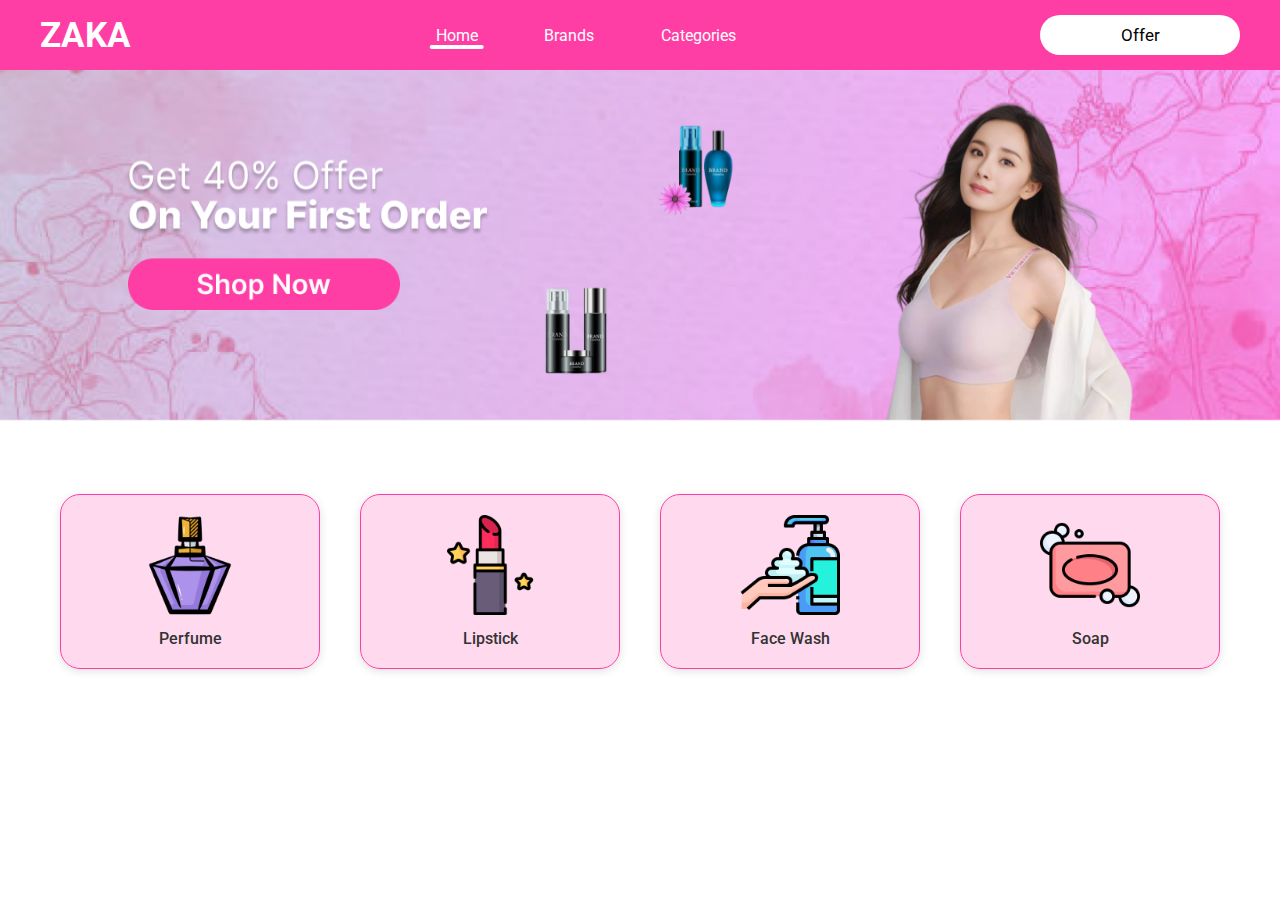
<file: xtar/header.html>
<!DOCTYPE html>
<html lang="en">
<head>
    <meta charset="UTF-8">
    <meta name="viewport" content="width=device-width, initial-scale=1.0">
    <title>Document</title>
    <link rel="stylesheet" href="css/style.css">

    <!-- from fontawesome cdn -->
    <link rel="stylesheet" href="https://cdnjs.cloudflare.com/ajax/libs/font-awesome/6.5.1/css/all.min.css" integrity="sha512-DTOQO9RWCH3ppGqcWaEA1BIZOC6xxalwEsw9c2QQeAIftl+Vegovlnee1c9QX4TctnWMn13TZye+giMm8e2LwA==" crossorigin="anonymous" referrerpolicy="no-referrer" />
    <link rel="stylesheet" href="style.css">

    <!-- Link Swiper's CSS -->
    <link rel="stylesheet" href="https://cdn.jsdelivr.net/npm/swiper@10/swiper-bundle.min.css" />

</head>
<body>
    
    <header>
        <nav>
            <h1><a href="">ZAKA</a></h1>
            <ul id="navBar">
                <li class="active"><a href="">Home</a></li>
                <li><a href="">Brands</a></li>
                <li><a href="">Categories</a></li>
                <li id="Dailyoffer"><a href="">Offer</a></li>
            </ul>
            <button id="offerBtn">Offer</button>
            <i id="menuBtn" class="fa-solid fa-bars"></i>
        </nav>
    </header>

    <main>
        
        <section id="section1">
            <div id="slider">
                
                <div class="swiper mySwiper1">
                    <div class="swiper-wrapper">
                        <div class="swiper-slide galleryImg"> <a href="https://youtube.com"><img src="img/benner/1.png" alt="zaka-benners"></a> </div>
                        <div class="swiper-slide galleryImg"> <a href="https://youtube.com"><img src="img/benner/2.png" alt="zaka-benners"></a> </div>
                    </div>
                </div>
            </div>
        </section>

        <section id="section2">
            <div id="innerSection2">
                <a href="">
                    <div class="catBox">
                        <img src="img/categories/perfume.png" alt="categories-icon">
                        <p>Perfume</p>
                    </div>
                </a>
                <a href="">
                    <div class="catBox">
                        <img src="img/categories/lipstick.png" alt="categories-icon">
                        <p>Lipstick</p>
                    </div>
                </a>
                <a href="">
                    <div class="catBox">
                        <img src="img/categories/facewash.png" alt="categories-icon">
                        <p>Face Wash</p>
                    </div>
                </a>
                <a href="">
                    <div class="catBox">
                        <img src="img/categories/soap.png" alt="categories-icon">
                        <p>Soap</p>
                    </div>
                </a>
            </div>
        </section>

    </main>


    <!-- swiper js cdn -->
    <script src="https://cdn.jsdelivr.net/npm/swiper@10/swiper-bundle.min.js"></script>
    <!-- custom js -->
    <script src="js/swiper.js"></script>
    <script src="js/script.js"></script>
</body>
</html>
</file>
<file: xtar/css/style.css>
@import url('https://fonts.googleapis.com/css2?family=Poppins:ital,wght@0,100;0,200;0,300;0,400;0,500;0,600;0,700;0,800;0,900;1,100;1,200;1,300;1,400;1,500;1,600;1,700;1,800;1,900&display=swap');

*{
    margin: 0;
    padding: 0;
    box-sizing: border-box;
    font-family: "Poppins", sans-serif;
}

header{
    width: 100%;
    height: 70px;
    background: #FF3EA5;
    padding: 10px;
}


header nav{
    max-width: 100%;
    width: 1200px;
    margin: auto;
    height: 100%;
    /* note */
    display: flex;
    justify-content: space-between;
    align-items: center;
    /* note */

}

header nav h1{
    font-size: 35px;
    cursor: pointer;
}

header nav h1 a{
    color: #fff;
    text-decoration: none;
}

header nav #offerBtn{
    width: 200px;
    height: 40px;
    border: none;
    border-radius: 50px;
    font-size: 17px;
    cursor: pointer;
    background: #fff;
    transition: all ease 0.2s;
}

header nav #offerBtn:active{
    transform: scale(0.98);
}


header nav ul{
    list-style: none;
    width: 300px;
    /* note */
    display: flex;
    justify-content: space-between;
    /* note */
}

header nav ul li{
    position: relative;
    
}

header nav ul li a{
    color: #fff;
    text-decoration: none;
}

header nav ul li:after{
    left: 50%;
    transform: translateX(-50%);
    bottom: -4px;
    border-radius: 10px;
    content: '';
    position: absolute;
    height: 4px;
    background: #fff;
    width: 0;
    transition: all ease 0.2s;
}

header nav ul li.active:after{
    width: 130%;
}

header nav ul li:hover:after{
    width: 130%;

}

#Dailyoffer{
    display: none;
}

#menuBtn{
    display: none;
}

/* swiper css */
.mySwiper1{
    padding: 20px;
}

#imageGallery #bestSerHeading{
    margin: 100px 0 50px;
}

.mySwiper1 img{
    height: 350px;
    object-fit: cover;
    width: 100%;
}
/* ends */

/* section 2 */
#innerSection2{
    width: 1200px;
    max-width: 100%;
    margin: 50px auto;
    display: grid;
    grid-template-columns: repeat(4, 1fr);
    grid-gap: 40px;
    padding: 20px;
}

#innerSection2 .catBox{
    text-align: center;
    border: 1px solid #FF3EA5;
    background: #ff3ea531;
    padding: 20px;
    border-radius: 20px;
    box-shadow: rgba(99, 99, 99, 0.2) 0px 2px 8px 0px;
}

#innerSection2 a{
    color: #333;
    text-decoration: none;
}

#innerSection2 a p{
    margin-top: 10px;
    font-size: 16px;
    font-weight: 500;
}

#innerSection2 img{
    width: 100px;
}












@media (max-width: 900px){
    #innerSection2{    
        grid-template-columns: repeat(2, 1fr);
        grid-gap: 20px;
    }
    #innerSection2{
        margin: 20px auto;
    }
    #innerSection2 img{
        width: 70px;
    }
}


@media (max-width: 700px) {
    #navBar{
        position: fixed;
        height: calc(100vh - 70px);
        background: #FF3EA5;
        top: 70px;
        left: -100%;
        width: 100%;
        flex-direction: column;
        align-items: center;
        justify-content: start;
        padding: 30px;
        border-top: 1px solid #fff;
        transition: all ease 0.3s;
        z-index: 1000;
    }
    
    #navBar.active{
        left: 0;
        
    }

    #menuBtn{
        display: block;
        font-size: 24px;
        color: #fff;
    }

    #offerBtn{
        display: none;
    }

    #Dailyoffer{
        display: block;
    }

    #navBar li{
        margin: 20px auto;
    }

    /* swiper */
    
    .mySwiper1 img{
        height: 200px;
    }
}
</file>
<file: xtar/style.css>
@import url('https://fonts.googleapis.com/css2?family=Roboto:ital,wght@0,100;0,300;0,400;0,500;0,700;0,900;1,100;1,300;1,400;1,500;1,700;1,900&display=swap');

*{
    margin: 0;
    padding: 0;
    box-sizing: border-box;
    font-family: "Roboto", sans-serif;

}
</file>
